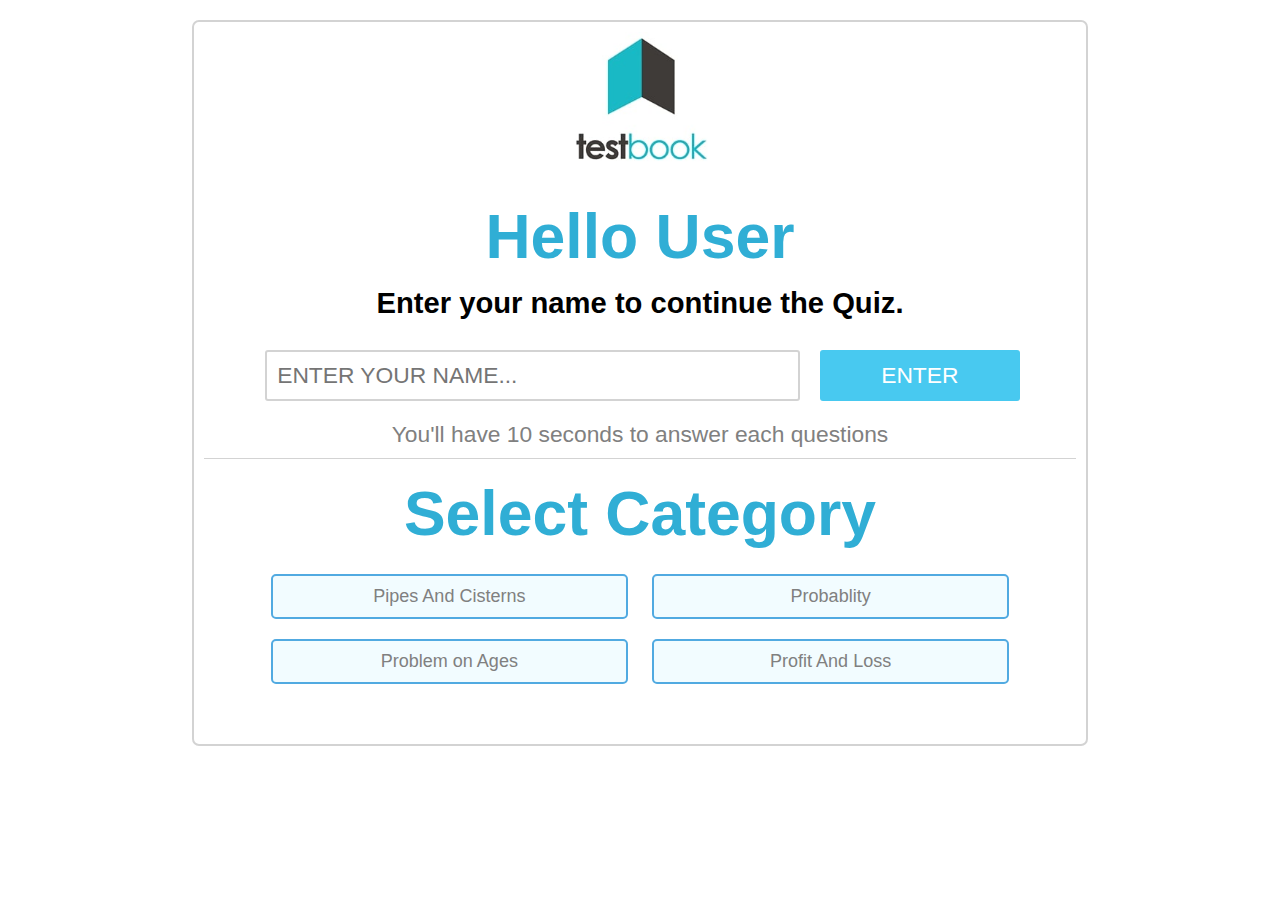
<file: index.html>
<!DOCTYPE html>
<html lang="en">
<head>
    <meta charset="UTF-8">
    <meta http-equiv="X-UA-Compatible" content="IE=edge">
    <meta name="viewport" content="width=device-width, initial-scale=1.0">

    <!-- Page title  -->
    <title>QuizSite</title>

    <!--Favicon Logo Image-->
    <link rel="icon" href="favicon.jpg" type="jpg/img">
    
    <link rel="stylesheet" href="style.css" type="text/css">
    
    
</head>
<body>
  <!-- Main Homepage div section -->
        <div class="homepage">
            <!--QuizApp_Logo -->
            <div class="logo_icon">
                <img src="testbook_logo.jpg" alt="Testbook">
            </div>

            <!-- Hello User and welcome username appears here -->
            <div class="major_title" id="displayName">Hello User</div>

            <!-- Guiding instructions appear here for user -->
            <p class="imp_details">
                <span>Enter your name to continue the Quiz.</span>
            </p>

            <!-- User Name Input form -->            
            <form class="welcome_form" id="username" name="welcome_form" onsubmit="submitForm(event)">
                <input id="name_text" name="name" type="text" placeholder="ENTER YOUR NAME..." required>
                <button type="submit" id="enter_btn" name="ENTER" onclick="showUserName()">ENTER</button>
            </form>

            <!-- Important notice appear here for user -->
            <p id="notice">You'll have 10 seconds to answer each questions</p>

            <!-- Quiz Category Selection section -->
            <p class="major_title">Select Category</p>

            <div class="option_field">
                <button class="options" type="button" id="options" onclick = "window.location.href='PipesCisterns.html';">Pipes And Cisterns</button>
                <button class="options" type="button" id="options" onclick = "window.location.href='Probability.html';">Probablity</button>            
                <button class="options" type="button" id="options" onclick = "window.location.href='AgeProb.html';">Problem on Ages</button>
                <button class="options" type="button" id="options" onclick = "window.location.href='ProfitLoss.html';">Profit And Loss</button>
            </div>              
        </div>     
    
    <!--  javascript file attached here -->
    <script src="script.js"></script>  
    
</body>
</html>
</file>
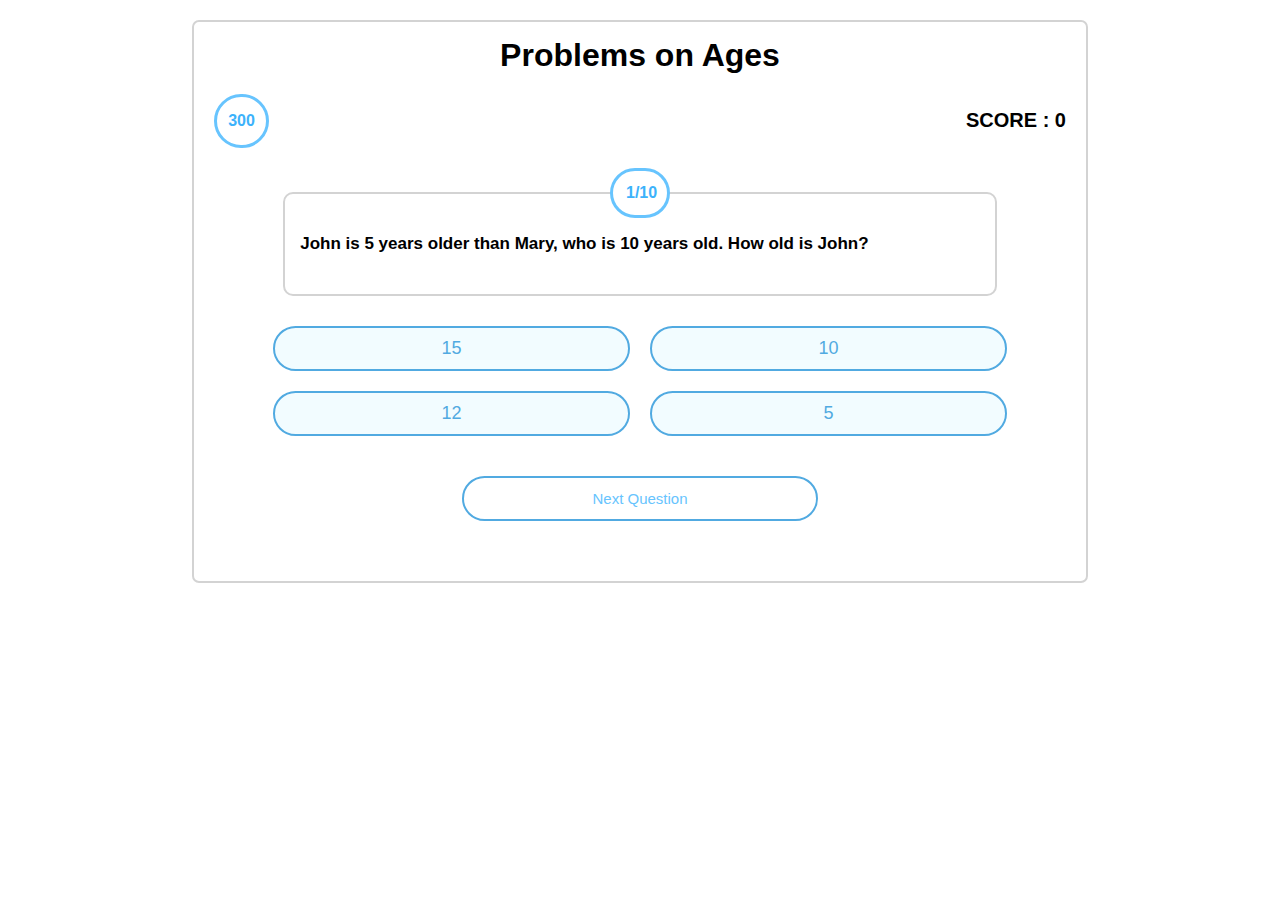
<file: AgeProb.html>
<!DOCTYPE html>
<html lang="en">
<head>
    <meta charset="UTF-8">
    <meta http-equiv="X-UA-Compatible" content="IE=edge">
    <meta name="viewport" content="width=device-width, initial-scale=1.0">

    <!-- Page title  -->
    <title>Problems on Ages</title>

    <!--Favicon Logo Image-->
    <link rel="icon" href="favicon.jpg" type="jpg/img">

    <!--StyleSheet-->
    <link rel="stylesheet" href="questionstyle.css" type="text/css">
</head>




<body>
<!-- Main Homepage div section -------------------------->
    <div class="homepage">

    <!-- Question Category_Title -->
    <h1 id="category_name">Problems on Ages</h1> 

    <!-- Timer and Score appeared here -->
    <div class="time_score">
        <div class="timer"><span id="timer">300</span></div>
        <div class="score"><span id="score">SCORE : 0</span></div>        
    </div>

    <!-- Question and Option Section  ------------------->
    <div class="Qn_Section>                                                                                                                                                                                                                                                                                                                                                                                                                                                                                                                                                                                                                                                                                                                                                                                                                                                                                               " id="item">
        
      <!-- Question Number -->
        <div class="question_number"  name="question_number">
          <p id="question_number"></p>
        </div>

        <!-- Question field-->
        <p id="question" name="question">Question goes here</p>
                   
        <!-- Options field buttons -->
        <div class="option_field">
        <div class="answer-buttons" id="answer-buttons">
            <button class="btn" type="button" id="option1"></button>
            <button class="btn" type="button" id="option2"></button>            
            <button class="btn" type="button" id="option3"></button>
            <button class="btn" type="button" id="option4"></button>                    
        </div>

        <!-- Next Question  -->
        <div class="nextQn">
            <button class="nextBtn" type="button" id="next-btn" onclick="nextQuestion()"></button>
        </div>

        </div>
    </div>
    </div>    


<script>
    
       
    const questions = [
    { 
        
        question : "John is 5 years older than Mary, who is 10 years old. How old is John?",
        answers : [
        { text: "15", correct: true},
        { text: "10",  correct: false},
        { text: "12", correct: false},
        { text: "5", correct: false},
      ]   
      
    },

    {
        question : "If Sally is 12 years old and her brother is twice her age, how old is her brother?",
        answers : [
        { text: "14", correct: false},
        { text: "24", correct: true },
        { text: "26", correct: false},
        { text: "12", correct: false},
      ]  
    },

    {

        question : "If the sum of the ages of a father and his son is 60 years and the father is twice as old as his son, how old is the father?",
        answers : [
        { text: "40", correct: false},
        { text: "30", correct: false},
        { text: "50", correct: true},
        { text: "20", correct: false},
      ]  
    },

    { 
        question : "Emily is 3 times older than her sister Grace. If Emily is 21 years old, how old is Grace?",
        answers : [
        { text: "7", correct: true},
        { text: "14",  correct: false},
        { text: "6", correct: false},
        { text: "18", correct: false},
      ]   
      
    },

    {
        question : "If the sum of the ages of Tom and Jerry is 30 years and Tom is twice as old as Jerry, how old is Jerry?",
        answers : [
        { text: "10", correct: false},
        { text: "15", correct: false },
        { text: "20", correct: false},
        { text: "12", correct: true},
      ]  
    },

    {
        question : "The ratio of the ages of two friends is 3:5. If the older friend is 25 years old, how old is the younger friend?",
        answers : [
        { text: "15", correct: true},
        { text: "10",  correct: false},
        { text: "20", correct: false},
        { text: "18", correct: false},
      ]  
    },

    { 
        question : "The average age of a family of five members is 30 years. If the ages of four of them are 28, 30, 32, and 34 years, what is the age of the fifth member?",
        answers : [
        { text: "26", correct: false},
        { text: "28",  correct: true},
        { text: "30", correct: false},
        { text: "32", correct: false},
      ]   
      
    },

    {
        question : "Sarah is twice as old as her sister Hannah. If Hannah is 10 years old, how old is Sarah?",
        answers : [
        { text: "10", correct: false},
        { text: "20", correct: true },
        { text: "30", correct: false},
        { text: "40", correct: false},
      ]  
    },

    {
        question : "The age of a mother is three times the age of her son. If the son is 12 years old, how old is the mother?",
        answers : [
        { text: "36", correct: true},
        { text: "24", correct: false },
        { text: "48", correct: false},
        { text: "30", correct: false},
      ]  
    },

    {

        question : "The sum of the ages of a grandfather and his grandson is 72 years. If the grandfather is 4 times as old as his grandson, how old is the grandson?",
        answers : [
        { text: "18", correct: false},
        { text: "16", correct: false },
        { text: "12", correct: false},
        { text: "14", correct: true},
      ]  
    }
  
];


</script>  


<script src="script.js"></script>  
</body>
</html>
</file>
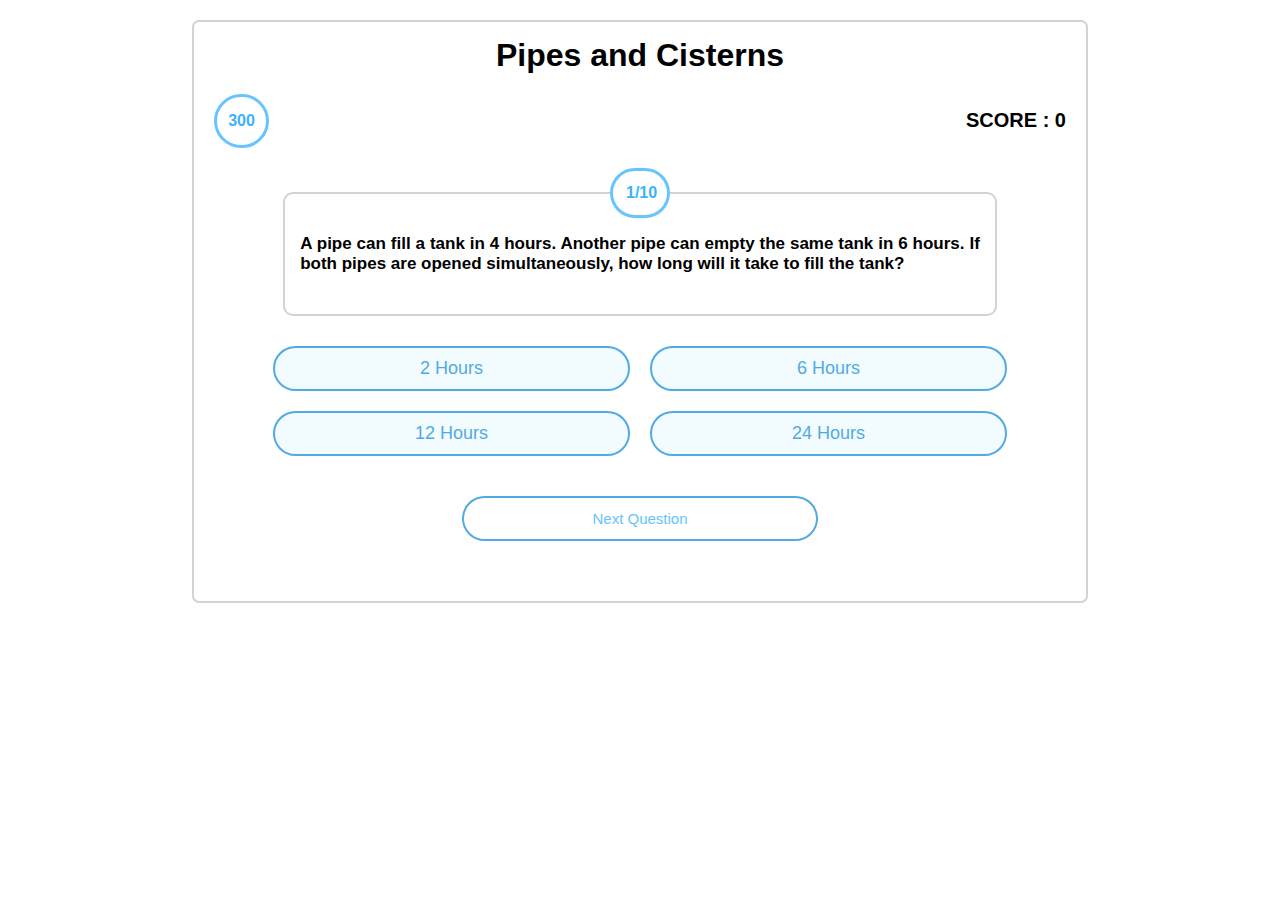
<file: PipesCisterns.html>
<!DOCTYPE html>
<html lang="en">
<head>
    <meta charset="UTF-8">
    <meta http-equiv="X-UA-Compatible" content="IE=edge">
    <meta name="viewport" content="width=device-width, initial-scale=1.0">

    <!-- Page title  -->
    <title>Pipes and Cisterns Problems</title>

    <!--Favicon Logo Image-->
    <link rel="icon" href="favicon.jpg" type="jpg/img">

    <!--StyleSheet-->
    <link rel="stylesheet" href="questionstyle.css" type="text/css">
</head>


<body>
  <!-- Main Homepage div section -------------------------->
    <div class="homepage">

        <!-- Question Category_Title -->
        <h1 id="category_name">Pipes and Cisterns</h1> 
    
        <!-- Timer and Score appeared here -->
        <div class="time_score">
            <div class="timer"><span id="timer">300</span></div>
            <div class="score"><span id="score">SCORE : 0</span></div>
        </div>   
        
        <!-- Question and Option Section  ------------------->
        <div class="Qn_Section>                                                                                                                                                                                                                                                                                                                                                                                                                                                                                                                                                                                                                                                                                                                                                                                                                                                                                               " id="item">
                
            <!-- Question Number -->
            <div class="question_number"  name="question_number">
              <p id="question_number"></p>
            </div>
    
            <!-- Question field-->
            <p id="question" name="question">Question goes here</p>
                       
    
            <!-- Options field buttons -->
            <div class="option_field">
            <div class="answer-buttons" id="answer-buttons">
                <button class="btn" type="button" id="option1"></button>
                <button class="btn" type="button" id="option2"></button>            
                <button class="btn" type="button" id="option3"></button>
                <button class="btn" type="button" id="option4"></button>                    
            </div>

            <!-- Next Question  -->
            <div class="nextQn">
                <button class="nextBtn" type="button" id="next-btn" onclick="nextQuestion()"></button>
            </div>
    
            </div>
        </div>
        </div>    
    
    
    <script>
        
           
        const questions = [
        { 
            
            question : "A pipe can fill a tank in 4 hours. Another pipe can empty the same tank in 6 hours. If both pipes are opened simultaneously, how long will it take to fill the tank?",
            answers : [
            { text: "2 Hours", correct: false},
            { text: "6 Hours",  correct: false},
            { text: "12 Hours", correct: true},
            { text: "24 Hours", correct: false},
          ]   
          
        },
    
        {
            question : "Two pipes can fill a tank in 5 hours and 6 hours respectively. If both pipes are opened simultaneously, how long will it take to fill the tank?",
            answers : [
            { text: "2.5 Hours", correct: false},
            { text: "3 Hours",  correct: true},
            { text: "4 Hours", correct: false},
            { text: "5 Hours", correct: false},
          ]  
        },
    
        {
    
            question : "A tap can fill a tank in 12 hours. A leak in the tank can empty the same tank in 18 hours. If both tap and leak are opened simultaneously, how long will it take to fill the tank?",
            answers : [
            { text: "36 Hours", correct: true},
            { text: "24 Hours",  correct: false},
            { text: "18 Hours", correct: false},
            { text: "16 Hours", correct: false},
          ]  
        },
    
        { 
            question : "A pipe can fill a tank in 8 hours. Another pipe can fill the same tank in 12 hours. If both pipes are opened simultaneously and after 2 hours, the first pipe is closed, how long will it take to fill the tank?",
            answers : [
            { text: "5 Hours", correct: false},
            { text: "6 Hours",  correct: true},
            { text: "5.5 Hours", correct: false},
            { text: "6.5 Hours", correct: false},
          ]   
          
        },
    
        {
            question : "A pipe can fill a tank in 10 hours. A leak in the tank can empty the same tank in 20 hours. If both pipe and leak are opened simultaneously, how long will it take to fill the tank?",
            answers : [
            { text: "20 Hours", correct: false},
            { text: "25 Hours",  correct: false},
            { text: "33 Hours", correct: true},
            { text: "50 Hours", correct: false},
          ]  
        },
    
        {
            question : "A tank can be filled by two taps A and B in 5 hours and 7 hours respectively. A third tap C can empty the same tank in 10 hours. If all three taps are opened simultaneously, how long will it take to fill the tank?",
            answers : [
            { text: "10 Hours", correct: false},
            { text: "15 Hours",  correct: true},
            { text: "20 Hours", correct: false},
            { text: "25 Hours", correct: false},
          ]  
        },
    
        { 
            question : "A tank can be filled by two pipes A and B in 6 hours and 9 hours respectively. If both pipes are opened simultaneously, how long will it take to fill half of the tank?",
            answers : [
            { text: "3 Hours", correct: false},
            { text: "3.5 Hours",  correct: false},
            { text: "4 Hours", correct: true},
            { text: "4.5 Hours", correct: false},
          ]   
          
        },
    
        {
            question : "A pipe can fill a tank in 8 hours. Due to a leak, it takes 12 hours to fill the same tank. How long will the leak take to empty the full tank?",
            answers : [
            { text: "24 Hours", correct: false},
            { text: "36 Hours",  correct: true},
            { text: "48 Hours", correct: false},
            { text: "60 Hours", correct: false},
          ]  
        },
    
        {
            question : "A tap can fill a tank in 8 hours. Another tap can fill the same tank in 12 hours. A third tap can empty the tank in 24 hours. If all three taps are opened simultaneously, how long will it take to fill the tank?",
            answers : [
            { text: "2 Hours", correct: false},
            { text: "16 Hours",  correct: true},
            { text: "12 Hours", correct: false},
            { text: "24 Hours", correct: false},
          ]  
        },
    
        {
    
            question : "A tank can be filled by a pipe A in 8 hours. Due to a leak, it takes 10 hours to fill the same tank. How long will it take for the leak to empty the tank completely?",
            answers : [
            { text: "24 Hours", correct: false},
            { text: "40 Hours",  correct: false},
            { text: "48 Hours", correct: true},
            { text: "64 Hours", correct: false},
          ]  
        }
      
    ];
    
    
    </script>  
    
    
    <script src="script.js"></script>  
    </body>
</html>
</file>
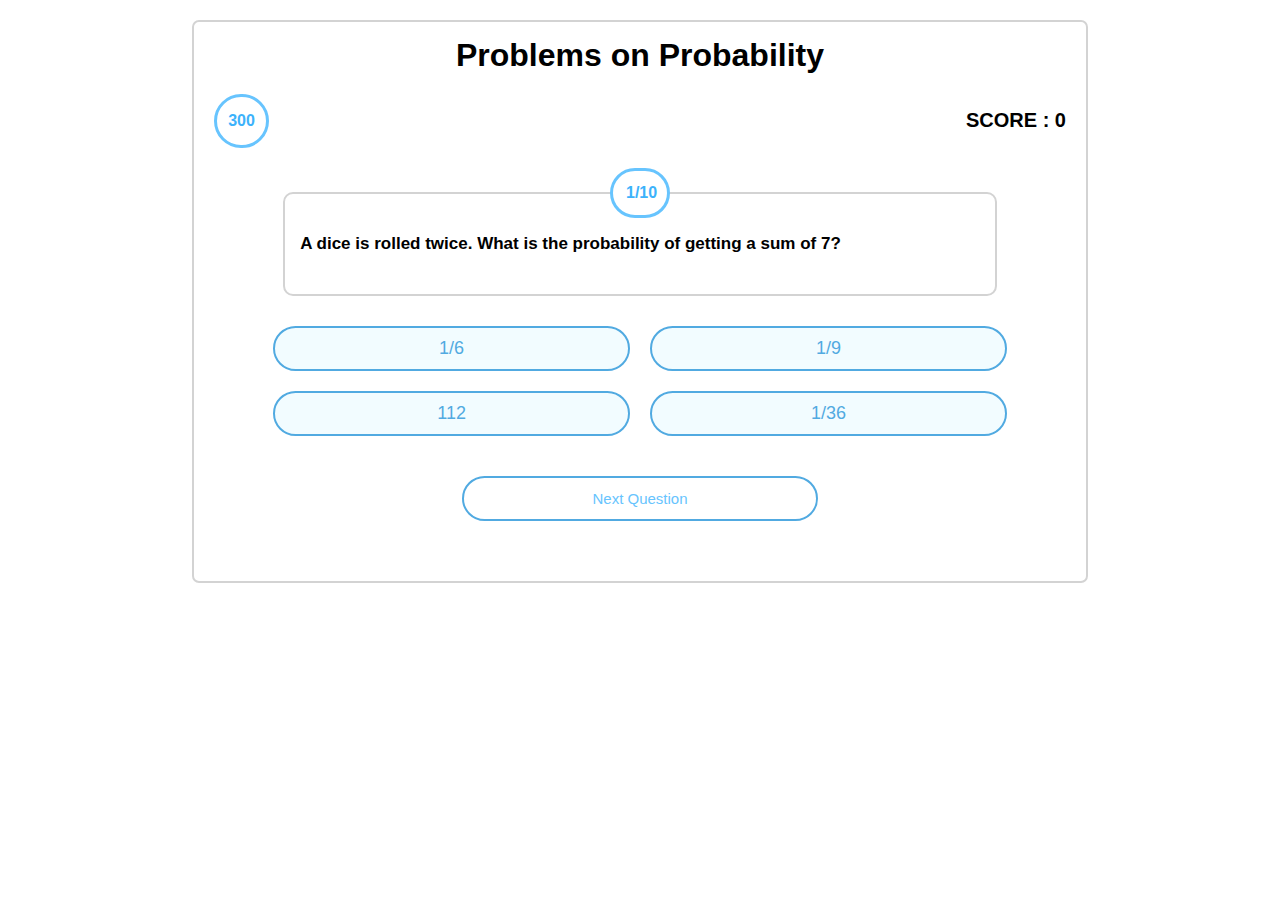
<file: Probability.html>
<!DOCTYPE html>
<html lang="en">
<head>
    <meta charset="UTF-8">
    <meta http-equiv="X-UA-Compatible" content="IE=edge">
    <meta name="viewport" content="width=device-width, initial-scale=1.0">

    <!-- Page title  -->
    <title>Problems on Probability</title>

    <!--Favicon Logo Image-->
    <link rel="icon" href="favicon.jpg" type="jpg/img">

    <!--StyleSheet-->
    <link rel="stylesheet" href="questionstyle.css" type="text/css">
</head>




<body>
  <!-- Main Homepage div section -------------------------->
    <div class="homepage">

    <!-- Question Category_Title -->
    <h1 id="category_name">Problems on Probability</h1> 

    <!-- Timer and Score appeared here -->
    <div class="time_score">
        <div class="timer"><span id="timer">300</span></div>
        <div class="score"><span id="score">SCORE : 0</span></div>
        
    </div>

    <!-- Question and Option Section  ------------------->
    <div class="Qn_Section>                                                                                                                                                                                                                                                                                                                                                                                                                                                                                                                                                                                                                                                                                                                                                                                                                                                                                               " id="item">
        
      <!-- Question Number -->
        <div class="question_number"  name="question_number">
          <p id="question_number"></p>
        </div>

        <!-- Question field-->
        <p id="question" name="question">Question goes here</p>
                   

        <!-- Options field buttons -->
        <div class="option_field">
        <div class="answer-buttons" id="answer-buttons">
            <button class="btn" type="button" id="option1"></button>
            <button class="btn" type="button" id="option2"></button>            
            <button class="btn" type="button" id="option3"></button>
            <button class="btn" type="button" id="option4"></button>                    
        </div>

        <!-- Next Question  -->
        <div class="nextQn">
            <button class="nextBtn" type="button" id="next-btn" onclick="nextQuestion()"></button>
        </div>

        </div>
    </div>
    </div>





    


<script>
    
       
    const questions = [
    { 
        
        question : "A dice is rolled twice. What is the probability of getting a sum of 7?",
        answers : [
        { text: "1/6", correct: false},
        { text: "1/9",  correct: false},
        { text: "112", correct: false},
        { text: "1/36", correct: true},
      ]   
      
    },

    {
        question : "A bag contains 5 red balls and 3 green balls. If two balls are drawn randomly, what is the probability that both are red?",
        answers : [
        { text: "1/8", correct: false},
        { text: "5/12", correct: true },
        { text: "5/8", correct: false},
        { text: "7/12", correct: false},
      ]  
    },

    {

        question : "A card is drawn from a deck of 52 cards. What is the probability of getting a face card (jack, queen, or king)?",
        answers : [
        { text: "1/4", correct: false},
        { text: "3/13", correct: false},
        { text: "1/13", correct: false},
        { text: "4/13", correct: true},
      ]  
    },

    { 
        question : "Two dice are rolled. What is the probability of getting a sum of 5 or 7?",
        answers : [
        { text: "1/4", correct: false},
        { text: "1/6",  correct: true},
        { text: "1/9", correct: false},
        { text: "1/12", correct: false},
      ]   
      
    },

    {
        question : "A coin is tossed 3 times. What is the probability of getting exactly 2 heads?",
        answers : [
        { text: "1/8", correct: false},
        { text: "3/8", correct: true },
        { text: "1/4", correct: false},
        { text: "3/4", correct: false},
      ]  
    },

    {
        question : "A jar contains 10 red marbles and 6 blue marbles. Two marbles are drawn randomly without replacement. What is the probability that both are blue?",
        answers : [
        { text: "3/34", correct: true},
        { text: "5/16",  correct: false},
        { text: "3/20", correct: false},
        { text: "1/10", correct: false},
      ]  
    },

    { 
        question : "A bag contains 4 red balls, 5 blue balls and 3 green balls. If one ball is drawn at random, what is the probability of getting a blue or green ball?",
        answers : [
        { text: "4/12", correct: false},
        { text: "5/12",  correct: false},
        { text: "8/12", correct: true},
        { text: "10/12", correct: false},
      ]   
      
    },

    {
        question : "A box contains 8 red balls and 6 green balls. If 2 balls are drawn at random, what is the probability of getting 1 red ball and 1 green ball?",
        answers : [
        { text: "5/28", correct: false},
        { text: "7/24", correct: true },
        { text: "7/12", correct: false},
        { text: "3/7", correct: false},
      ]  
    },

    {
        question : "A bag contains 3 red balls, 2 blue balls and 1 green ball. If two balls are drawn at random without replacement, what is the probability that both are red?",
        answers : [
        { text: "1/6", correct: false},
        { text: "1/4", correct: true },
        { text: "1/3", correct: false},
        { text: "1/2", correct: false},
      ]  
    },

    {

        question : "A class consists of 20 boys and 30 girls. If a student is selected at random, what is the probability of selecting a girl?",
        answers : [
        { text: "1/2", correct: false},
        { text: "2/3", correct: false },
        { text: "3/5", correct: true},
        { text: "5/8", correct: false},
      ]  
    }
  
];


</script>  


<script src="script.js"></script>  
</body>
</html>
</file>
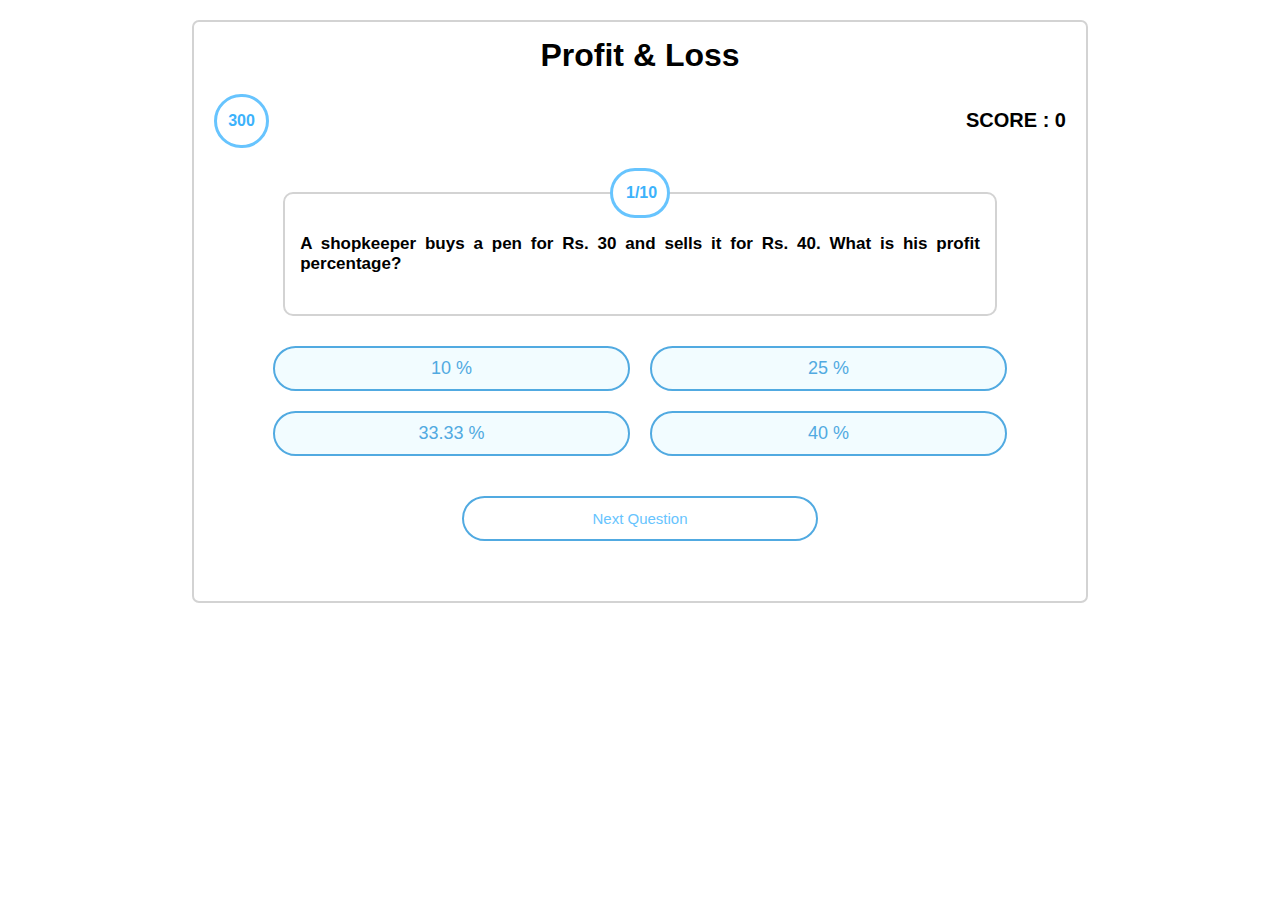
<file: ProfitLoss.html>
<!DOCTYPE html>
<html lang="en">
<head>
    <meta charset="UTF-8">
    <meta http-equiv="X-UA-Compatible" content="IE=edge">
    <meta name="viewport" content="width=device-width, initial-scale=1.0">

    <!-- Page title  -->
    <title>Problems on Profit & Loss</title>

    <!--Favicon Logo Image-->
    <link rel="icon" href="favicon.jpg" type="jpg/img">

    <!--StyleSheet-->
    <link rel="stylesheet" href="questionstyle.css" type="text/css">
</head>




<body>
<!-- Main Homepage div section -------------------------->
    <div class="homepage">

    <!-- Question Category_Title -->
    <h1 id="category_name">Profit & Loss</h1> 

    <!-- Timer and Score appeared here -->
    <div class="time_score">
        <div class="timer"><span id="timer">300</span></div>
        <div class="score"><span id="score">SCORE : 0</span></div>
        
    </div>

    <!-- Question and Option Section  ------------------->
    <div class="Qn_Section>                                                                                                                                                                                                                                                                                                                                                                                                                                                                                                                                                                                                                                                                                                                                                                                                                                                                                               " id="item">
        
      <!-- Question Number -->
        <div class="question_number"  name="question_number">
          <p id="question_number"></p>
        </div>

        <!-- Question field-->
        <p id="question" name="question">Question goes here</p>
                   
        <!-- Options field buttons -->
        <div class="option_field">
        <div class="answer-buttons" id="answer-buttons">
            <button class="btn" type="button" id="option1"></button>
            <button class="btn" type="button" id="option2"></button>            
            <button class="btn" type="button" id="option3"></button>
            <button class="btn" type="button" id="option4"></button>                    
        </div>

        <!-- Next Question  -->
        <div class="nextQn">
            <button class="nextBtn" type="button" id="next-btn" onclick="nextQuestion()"></button>
        </div>

        </div>
    </div>
    </div>





    


<script>
    
       
    const questions = [
    { 
        
        question : "A shopkeeper buys a pen for Rs. 30 and sells it for Rs. 40. What is his profit percentage?",
        answers : [
        { text: "10 %", correct: false},
        { text: "25 %",  correct: false},
        { text: "33.33 %", correct: true},
        { text: "40 %", correct: false},
      ]   
      
    },

    {
        question : "A trader bought a car for Rs. 5 lakhs and sold it for Rs. 6 lakhs. What is his profit percentage?",
        answers : [
        { text: "10 %", correct: false},
        { text: "15 %",  correct: false},
        { text: "20 %", correct: true},
        { text: "25 %", correct: false},
      ]  
    },

    {

        question : "A person sells a laptop for Rs. 40,000, which was bought for Rs. 50,000. What is his loss percentage?",
        answers : [
        { text: "10 %", correct: false},
        { text: "15 %",  correct: false},
        { text: "20 %", correct: true},
        { text: "25 %", correct: false},
      ]  
    },

    { 
        question : "A shopkeeper bought a mobile phone for Rs. 8,000 and sold it for Rs. 10,000. What is his profit percentage?",
        answers : [
        { text: "10 %", correct: false},
        { text: "20 %",  correct: true},
        { text: "25 %", correct: false},
        { text: "30 %", correct: false},
      ]   
      
    },

    {
        question : "A person sold a watch for Rs. 1,200 at a loss of 20%. What is the cost price of the watch?",
        answers : [
        { text: "Rs. 960", correct: false},
        { text: "Rs. 1000", correct: false },
        { text: "Rs. 1200", correct: false},
        { text: "Rs. 1500", correct: true},
      ]  
    },

    {
        question : "A trader sold a bike for Rs. 70,000 and gained 16 2/3%. What is the cost price of the bike?",
        answers : [
        { text: "Rs. 58,000", correct: false},
        { text: "Rs. 60,000",  correct: true},
        { text: "Rs. 62,000", correct: false},
        { text: "Rs. 64,000", correct: false},
      ]  
    },

    { 
        question : "A shopkeeper sold a TV for Rs. 25,000 and gained 20%. What is the cost price of the TV?",
        answers : [
        { text: "Rs. 20,000", correct: false},
        { text: "Rs. 21,000",  correct: false},
        { text: "Rs. 22,000", correct: true},
        { text: "Rs. 23,000", correct: false},
      ]  
    
    },

    {
        question : "A person sold a camera for Rs. 10,000 at a loss of 20%. What is the cost price of the camera?",
        answers : [
        { text: "Rs. 8,000", correct: false},
        { text: "Rs. 9,000", correct: false },
        { text: "Rs. 10,000", correct: false},
        { text: "Rs. 12,500", correct: true},
      ]  
    },

    {
        question : "A shopkeeper marked the price of a book 25% above the cost price. If he gives a discount of 10%, what is his profit percentage?",
        answers : [
        { text: "15 %", correct: false},
        { text: "12.5%", correct: true },
        { text: "11.11%", correct: false},
        { text: "10 %", correct: false},
      ]  
    },

    {

        question : "A trader bought a refrigerator for Rs. 30,000 and sold it for Rs. 25,000. What is his loss percentage?",
        answers : [
        { text: "10 %", correct: false},
        { text: "12.5 %", correct: false },
        { text: "16.67 %", correct: true},
        { text: "20 %", correct: false},
      ]  
    }
  
];


</script>  


<script src="script.js"></script>  
</body>
</html>
</file>
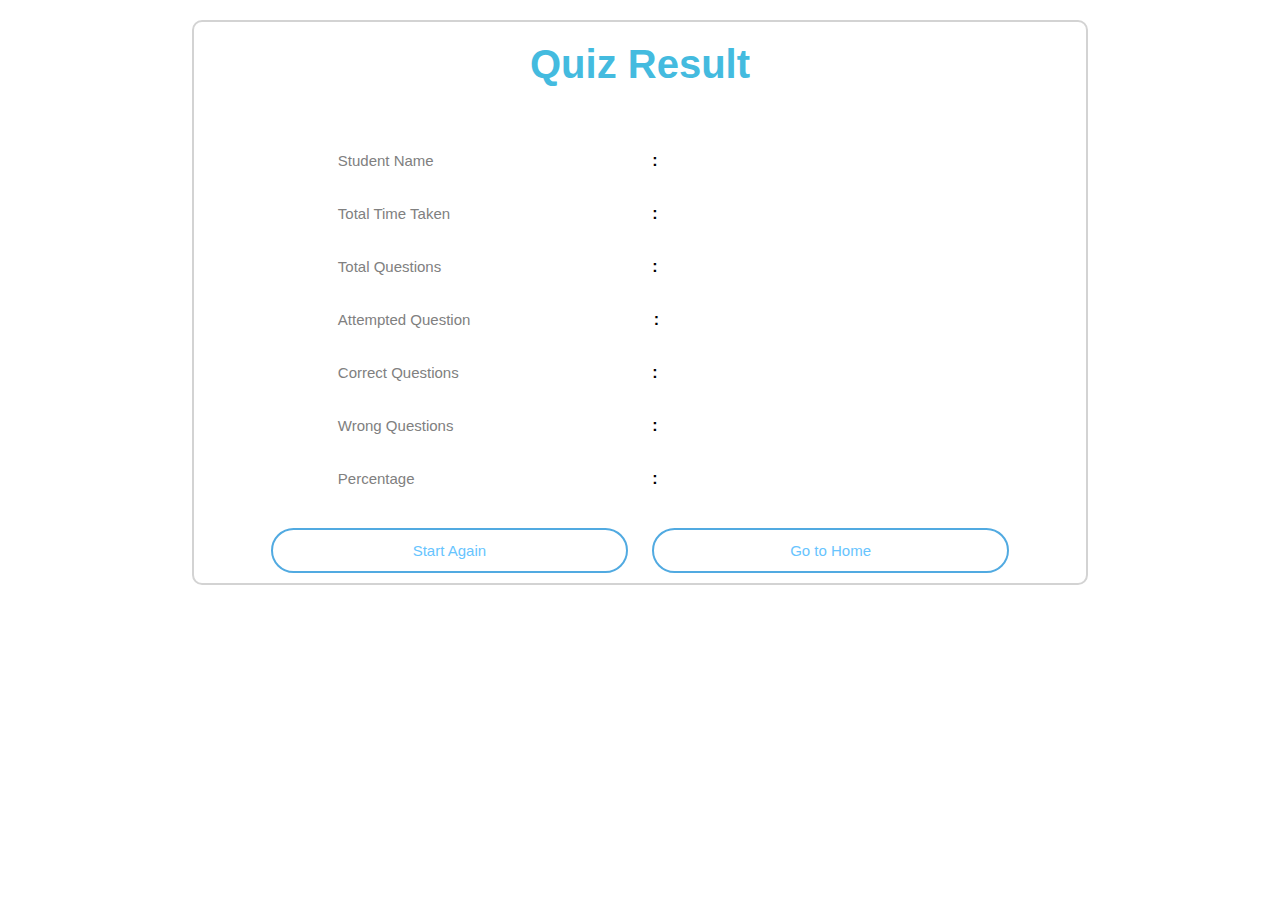
<file: result.html>
<!DOCTYPE html>
<html lang="en">
<head>
    <meta charset="UTF-8">
    <meta http-equiv="X-UA-Compatible" content="IE=edge">
    <meta name="viewport" content="width=device-width, initial-scale=1.0">
    
    <!-- Page title  -->
    <title>Result Page</title>

    
    <!--Favicon Logo Image-->
    <link rel="icon" href="favicon.jpg" type="jpg/img">

    <!--StyleSheet-->
    <link rel="stylesheet" href="questionstyle.css" type="text/css">
</head>


<body>
    <!-- RESULT PAGE STRUCTURE ----------------->    
    <div class="result_page">

        <!-- Quiz Heading -->
        <h1 id="result_title">Quiz Result</h1>
        
        <!-- User Name and Various Result Parameters appear here-->
        <div class="result_content">

          <!-- Candidate Name -->
          <div class="parameter_result">
            <div class="gray_highlights">Student Name</div>
            <div class="separator">:</div>
            <div class="bold_highlights"><p id="candidate_name"></p></div>
          </div>

          <!-- Total taken time by candidate in seconds-->
          <div class="parameter_result">
            <div class="gray_highlights">Total Time Taken </div>
            <div class="separator">:</div>
            <div class="bold_highlights"><p id="time_taken"></p></div>
          </div>


          <!-- No. of total Questions -->
          <div class="parameter_result">
            <div class="gray_highlights">Total Questions</div>
            <div class="separator">:</div>
            <div id="totalQuestion" class="bold_highlights"></div>
          </div>

          <!-- No. of total Attempted Questions -->
          <div class="parameter_result">
            <div class="gray_highlights">Attempted Question</div>
            <div class="separator">:</div>
            <div id="attemptQuestion" class="bold_highlights">0</div>
          </div>

          <!-- No. of Correct answered Questions -->
          <div class="parameter_result">
            <div class="gray_highlights">Correct Questions </div>
            <div class="separator">:</div>
            <div class="bold_highlights"><p id="correctQuestion">0</p></div>
          </div>

          <!-- No. of Wrong answered Questions -->
          <div class="parameter_result">
            <div class="gray_highlights" id="wrong">Wrong Questions </div>
            <div class="separator">:</div>
            <div class="bold_highlights"><p id="wrongQuestion">0</p></div>
          </div>

          <!-- Marks in Percentage (%) -->
          <div class="parameter_result">
            <div class="gray_highlights">Percentage </div>
            <div class="separator">:</div>
            <div id="score" class="bold_highlights"></div>
          </div>



        </div>


        <!-- Restart Quiz or Go to Home Section option appear here  -->
        <div class="Restart_quiz">
            <button type="button" id="start_again" onclick= "location.href='AgeProb.html'; removeData()">Start Again</button>

            <button type="button" id="go_HomePage" onclick = "window.location.href='index.html'; clearData()">Go to Home</button>
        </div>
        
        </div>

    


    <script>
      
      let currentQuestionIndex = 0;
      
      let name = sessionStorage.getItem("name");
      let score = sessionStorage.getItem("score");
      let time = sessionStorage.getItem("timer");
      let timetaken = sessionStorage.getItem("timetaken");
      let correctAnswer = sessionStorage.getItem("correctAns");
      let wrongAnswer = sessionStorage.getItem("wrongAns");
      let attemptQuestion = sessionStorage.getItem("attemptQn");
      let totalQuestionLength = sessionStorage.getItem("questionNumber");

            
      
      document.getElementById("candidate_name").innerHTML = name;
      document.getElementById("score").innerHTML = score;
      document.getElementById("time_taken").innerHTML = timetaken ;
      document.getElementById("correctQuestion").innerHTML = correctAnswer;
      document.getElementById("wrongQuestion").innerHTML = wrongAnswer;
      document.getElementById("attemptQuestion").innerHTML = attemptQuestion;
      document.getElementById("totalQuestion").innerHTML = totalQuestionLength; 
      
      function removeData() {
        sessionStorage.removeItem("score");
        sessionStorage.removeItem("attemptQn");
        sessionStorage.removeItem("correctAns");
        sessionStorage.removeItem("wrongAns");
        sessionStorage.removeItem("timetaken");
      };

      function clearData() {
      sessionStorage.clear();
      };
      
      
    </script>
    <script src="script.js"></script>      
</body>
</html>
</file>
<file: style.css>
*{
    margin: 0px;
    padding: 0px;
    box-sizing: border-box;
    font-family: Arial, Helvetica, sans-serif;
}
.homepage{
    font-family: Poppins, sans-serif;
    margin-top: 20px;
    margin-bottom: 20px;
    text-align: center;
    padding-bottom: 50px;
    border: 2px solid lightgrey;    
    border-radius: 7px;
    width: 70%;
    min-width: 280px;
    margin-left: 15%;
    margin-right: 15%;        
}

/* media queries for quiz screen------- */
@media screen and (max-width: 480px) {
    .homepage{
        width: 100%;
        margin: 0px;
    }
    .button{
        font-size: 18px;
    }    
}
.logo_icon img{
    margin-top: 10px;    
    width: calc(13% + 30px);
    height: calc(13% + 30px);
}
.major_title{
    font-size: calc(10px + 4.1vw);
    font-weight: bold;
    font-family: Arial, Helvetica, sans-serif;
    color: #30aed5;
    margin-top: 2vh;
    margin-bottom: 15px;
}
.imp_details{
    font-size: calc(10px + 1.5vw);
    font-weight: bold;
    margin-bottom: 20px;
}
#name_text{
    font-size: calc(10px + 1vw);
    padding: 10px;
    border: 2px solid lightgray;
    border-radius: 3px;
    width: 60%;
    min-width: 250px;
    margin: 10px;
}
#enter_btn{    
    font-size: calc(10px + 1vw);
    padding: 12px 5px 12px 5px;
    margin: 5px;
    background-color: #48c9f0;
    border: none;
    border-radius: 3px;
    color: white;
    width: 20%;
    min-width: 200px;
}
#enter_btn:hover{
    background-color: rgb(101, 100, 100);
    color: white;       
}
#notice{
    font-size: calc(10px + 1vw);
    color: gray;
    margin: 10px;
    padding-bottom : 10px;
    border-bottom: 1px solid lightgray;
}

#options{
    text-align: center;
    font-size: 18px;
    border: 2px solid rgb(81, 170, 225);
    border-radius: 5px;
    padding: 10px 2px;
    color: gray;
    margin: 10px;    
    width: 40%;
    min-width: 240px;
    min-height: 5vh;
    box-shadow: none;
    background-color: rgba(237, 251, 255, 0.709);
}

.options{
    color: gray;
    background-color: rgba(237, 251, 255, 0.709);
}
#options:hover{
    cursor: pointer;
    color: white;
    background-color: #65d8fb;
}
</file>
<file: questionstyle.css>
*{
    margin: 0px;
    padding: 0px;
    box-sizing: border-box;
    font-family: Poppins, sans-serif;
}
.homepage{
    margin-top: 20px;
    text-align: center;
    padding-bottom: 50px;
    border: 2px solid lightgrey;    
    border-radius: 7px;
    width: 70%;
    min-width: 280px;
    margin-left: 15%;
    margin-right: 15%;        
}
@media screen and (max-width: 480px) {
    .homepage{
        width: 100%;
        margin: 0px;
    }
}
#category_name{
    margin-top: 15px;    
}
.time_score{
    display: flex;
    justify-content: space-between;
    margin: 20px;
}
.timer{
    border: 3px solid rgb(103, 196, 254);
    color: rgb(60, 178, 251);
    font-weight: bold;
    border-radius: 110px;
    width: 55px;
    padding: 15px 10px 15px 10px;
        
}
.score{
    font-size: 20px;
    font-weight: bold;
    margin-top: 15px;
}

#question{
    border: 2px solid lightgray;
    border-radius: 10px;
    font-size: 17px;
    font-weight: bold;
    text-align: justify;
    margin-left: 10%;
    margin-right: 10%;
    margin-bottom: 20px;
    padding: 40px 15px;
    text-align: justify;
}

.options_field{
    display: grid;
}
.btn{
    text-align: center;
    font-size: 18px;
    border-radius: 35px;
    padding: 10px 2px;
    color: rgb(103, 196, 254);
    margin: 10px;
    border: 2px solid rgb(81, 170, 225);
    width: 40%;
    min-width: 200px;
    min-height: 5vh;
    color: rgb(81, 170, 225);
    box-shadow: none;
    background-color: rgba(237, 251, 255, 0.709);   
}
.btn:hover:not([disabled]){
    cursor: pointer;
    color: white;
    background-color: #65d8fb;
}
.btn:disabled{
    cursor: no-drop;
}
.nextQn, .Restart_quiz{
    margin-top: 20px;
    text-align: center;
}

#next-btn, #start_again, #go_HomePage {
    text-align: center;
    font-size: 15px;
    border-radius: 35px;
    padding: 10px 2px;
    color: rgb(103, 196, 254);
    margin: 10px;
    border: 2px solid rgb(81, 170, 225);
    width: 40%;
    min-width: 200px;
    min-height: 5vh;
    background-color: white;
}
#next-btn:hover{
    cursor: pointer;
    color: white;
    background-color: #65d8fb;
}
#start_again:hover{
    cursor: pointer;
    color: white;
    background-color: #65d8fb;
}
#go_HomePage:hover{
    cursor: pointer;
    color: white;
    background-color: #65d8fb;
}
#question_number{
    border: 3px solid rgb(103, 196, 254);
    color: rgb(60, 178, 251);
    font-weight: bold;
    width: 60px;
    padding: 13px;
    border-radius: 40px;
    position: sticky;
    margin-bottom: -26px;
    margin-left: calc(50% - 30px);
    margin-right: calc(50% - 30px);
    background-color: white;
}

.correct{
    background: rgb(81, 170, 225);
    color: #fff;
}
.incorrect{
    background: #fe4d4d;
    color: #fff;
}

/*Result Page Style*/
.result_page{
    /* text-align: center; */
    border: 2px solid lightgray;
    margin-left: 15%;
    margin-right: 15%;
    margin-top: 20px;
    border-radius: 10px;
    min-width: 300px;
}
@media screen and (max-width: 480px) {
    .result_page{
        width: 100%;
        margin: 0px;
    }
}
#result_title{
    text-align: center;
    margin: 20px;
    font-size: 40px;
    color: #44bbdf;
}
.bold_highlights{
    font-weight: 900;
    color: black;
    font-size : 15px;
    display: block;
    min-width: 130px;
    padding-left: 40px;
}
.gray_highlights{
    float: left;
    color: gray;
    font-size: 15px;
    min-width: 130px;
}
.result_content{
    /* text-align: center; */
    margin: 5px;
    padding: 10px;
    margin-left: 15%;
    margin-right: 15%;
}
.parameter_result{   
    display: flex;
    margin-top: 35px;    
    justify-content: space-between;   
}
.separator{
    margin-left: 30px;
    font-weight: bolder;
}
</file>
